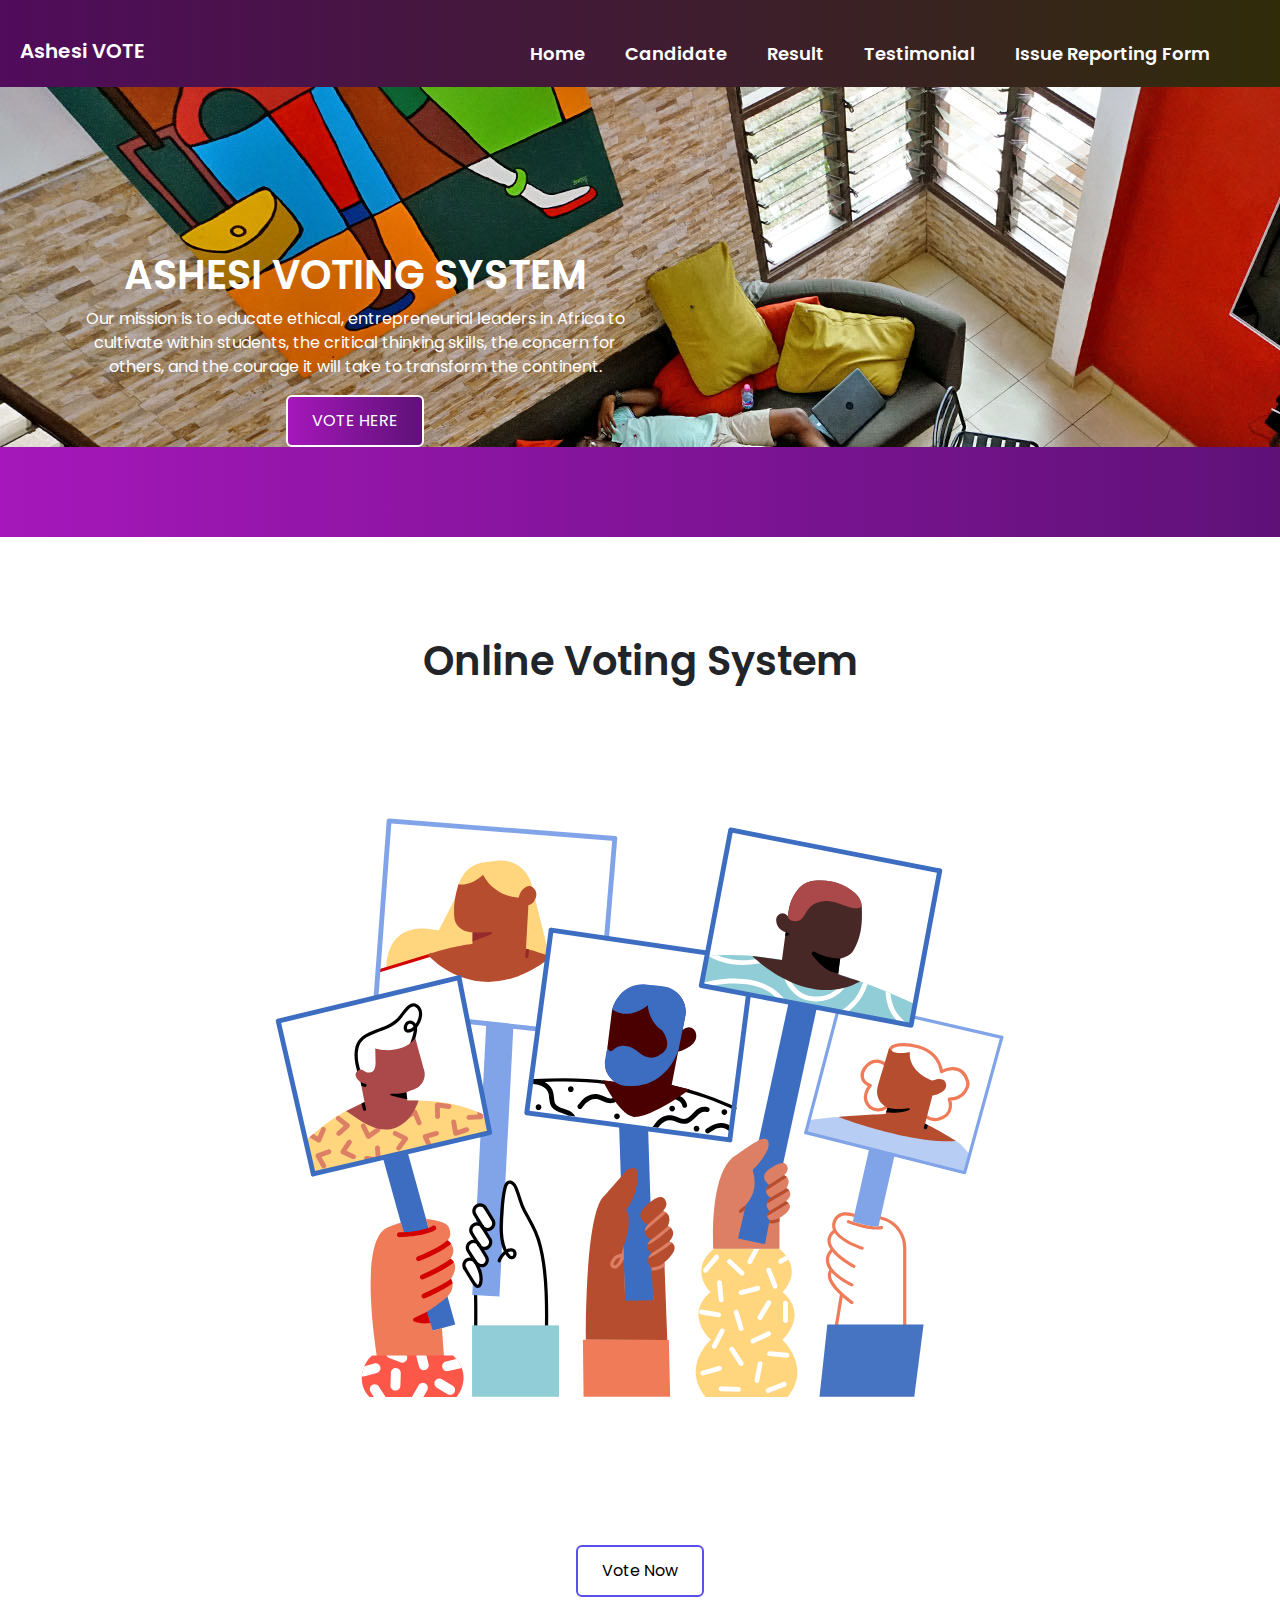
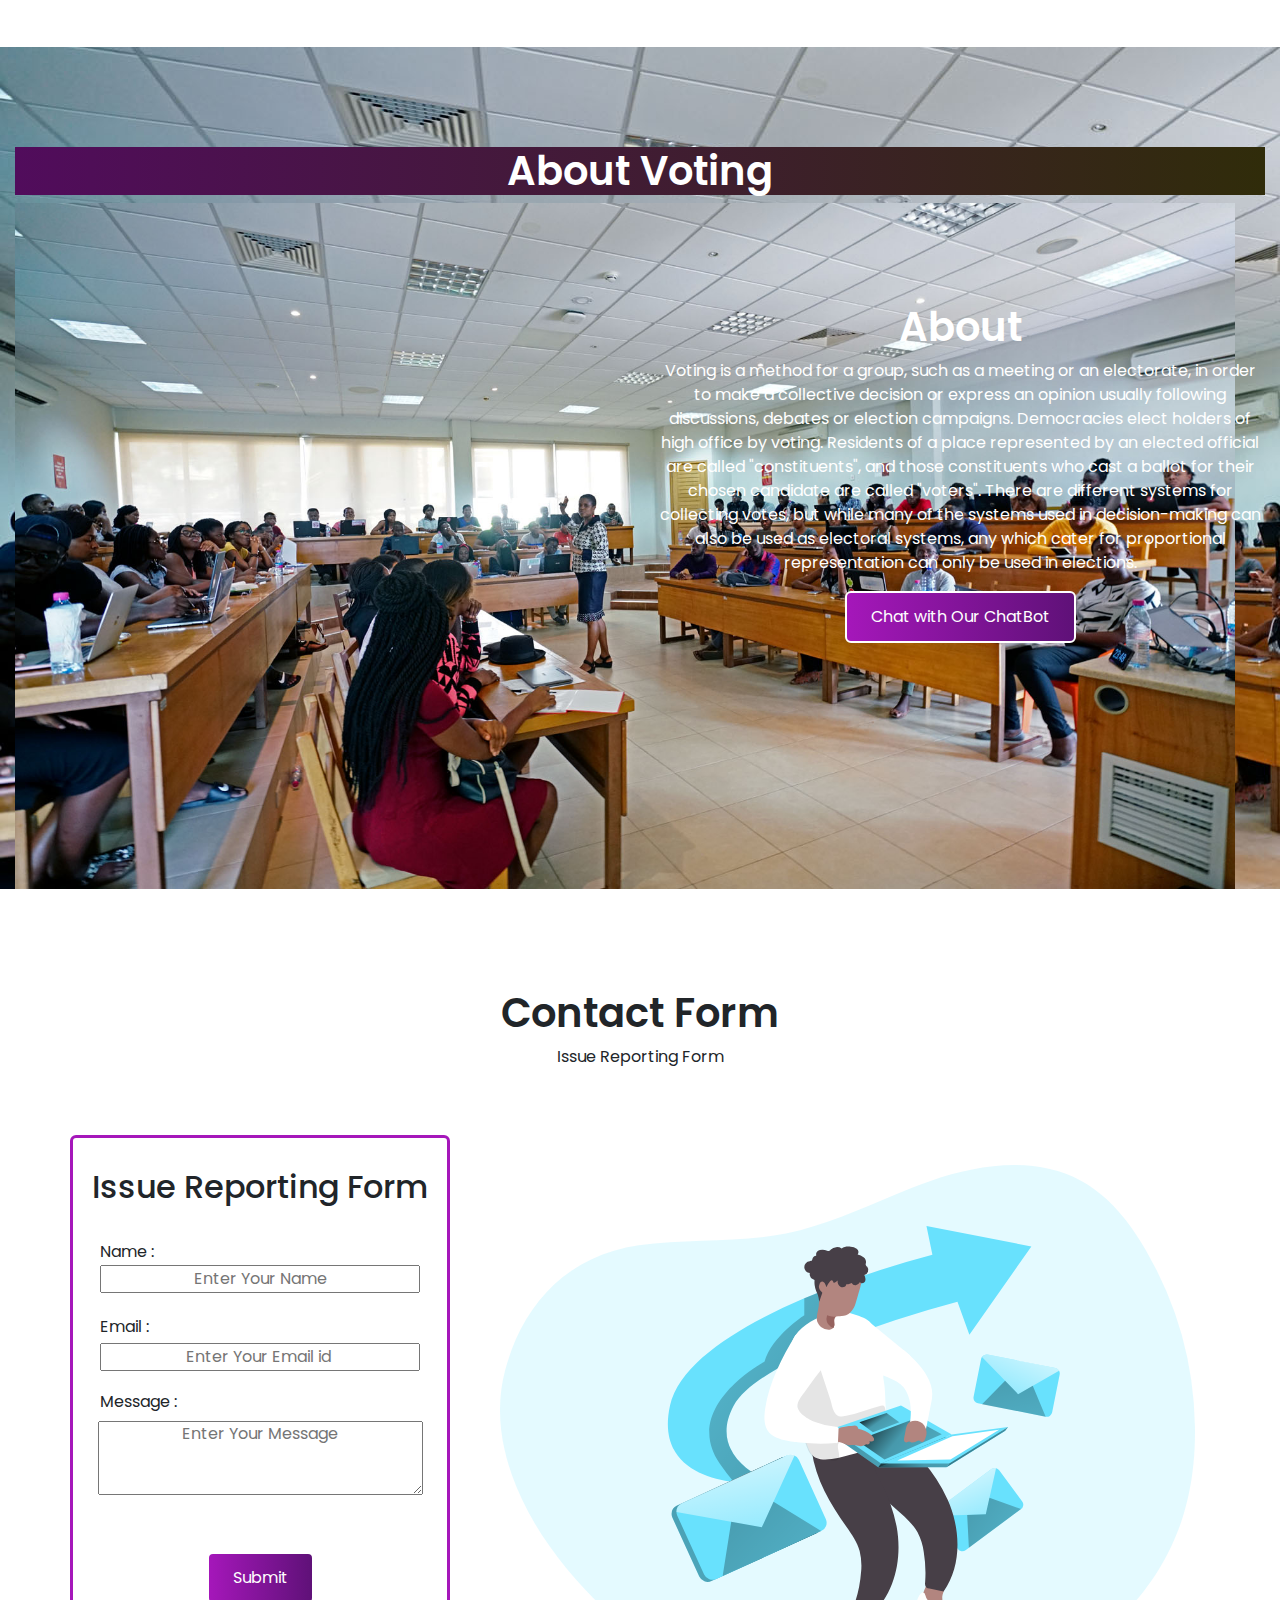
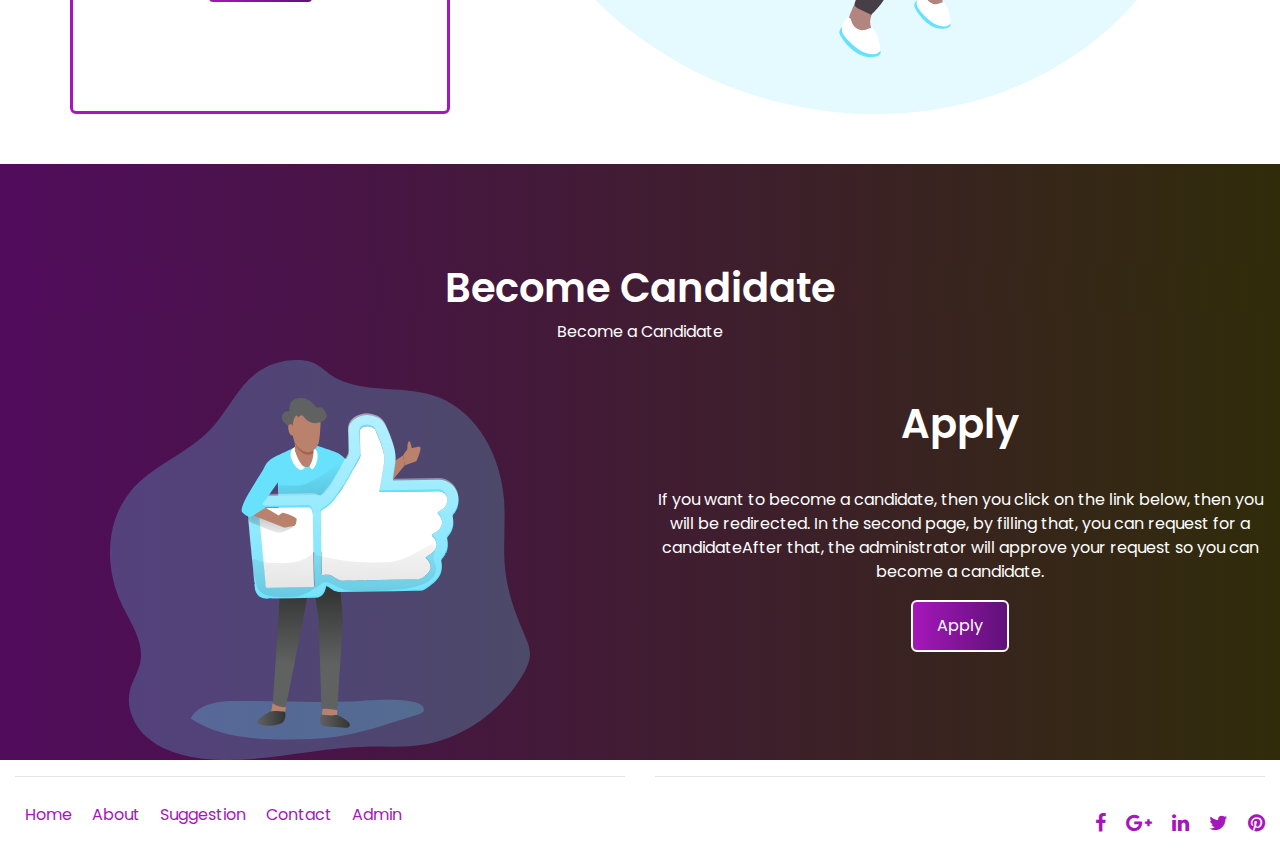
<file: index.html>
<!doctype html>
<html lang="en">
<head>
    <!-- Required meta tags -->
    <meta charset="utf-8">
    <meta name="viewport" content="width=device-width, initial-scale=1, shrink-to-fit=no">

    <!--Fonts CDN-->

    <link href="https://fonts.googleapis.com/css2?family=Poppins&display=swap" rel="stylesheet">
  
    <!-- Bootstrap CSS -->
    <link rel="stylesheet" href="css/bootstrap.min.css">
    
    <!--- Custom Css --->
    <link rel="stylesheet" href="css/style.css">

    <!-- Font Awesome CDN -->
    <link rel="stylesheet" href="https://stackpath.bootstrapcdn.com/font-awesome/4.7.0/css/font-awesome.min.css">

  <!-- Internal CSS style -->

    <style>
      .slideUpBtn {
    padding: 12px 24px;
    background-color: transparent;
    border: 2px solid hsl(243, 80%, 62%);
    border-radius: 6px;
    position: relative;
    overflow: hidden;
    transition: all 0.5s cubic-bezier(1,.15,.34,.92)
}

.slideUpBtn span {
    display: inline-block;
    transition: inherit;
    color: hsl(243, 80%, 62%);
}

.slideUpBtn:hover span {
    opacity: 0;
    transform: translateY(-100%)
}

.slideUpBtn::before {
    content: "";
    background-color: hsl(243, 80%, 62%);;
    height: 100%;
    left: 0;
    position: absolute;
    top: 0;
    transform: translateY(100%);
    transition: inherit;
    width: 100%;
    transition: transform 0.5s cubic-bezier(1,.15,.34,.92)
}

.slideUpBtn::after {
    content: 'Vote Now';
    align-items: center;
    display: flex;
    height: 100%;
    justify-content: center;
    left: 0;
    position: absolute;
    top: 0;
    transition: inherit;
    transform: translateY(100%);
    width: 100%;

}

.slideUpBtn:hover::before {
    transform: translateY(0) scale(3);
    transition-delay: .025s;
}

.slideUpBtn:hover::after {
    opacity: 1;
    color: hsl(222, 100%, 95%);
    transform: translateY(0);
}
    </style>
<!-- End Internal CSS -->
</head>
<body>

<!------------------  Navbar Section ------------------>

<div class="container-fluid" id="cont-3">
<header id="nav-bar">
  <nav class="navbar navbar-expand-lg navbar-light bg-dark">
    <a class="navbar-brand" href=index.html  style="color: white; font-weight: 600; margin-top: 15px;">Ashesi VOTE</a>
    <button class="navbar-toggler" type="button" data-toggle="collapse" data-target="#navbarNav" aria-controls="navbarNav" aria-expanded="false" aria-label="Toggle navigation">
      <span class="navbar-toggler-icon" style="color: white;"></span>
    </button>
    <div class="collapse navbar-collapse" id="navbarNav">
      <ul class="navbar-nav ml-auto animate__animated animate__bounceInDown" style="padding-right: 50px;">
        <li class="nav-item" >
          <a class="nav-link" href="index.html" style="color:white; font-weight: 600; text-align: center; font-size: 18px; margin-top: 20px;  text-transform: capitalize; padding: 20px;">Home</a>
        </li>
        <li class="nav-item" >
          <a class="nav-link" href="year.php"  style="color: white; font-weight: 600; text-align: center; font-size: 18px; margin-top: 20px;  text-transform: capitalize; padding: 20px;">Candidate</a>
        </li>
      
        <li class="nav-item">
          <a class="nav-link" href="result.php" style="color: white; font-weight: 600; text-align: center; font-size: 18px; margin-top: 20px;  text-transform: capitalize; padding: 20px;">Result</a>
        </li>
      
        <li class="nav-item" >
          <a class="nav-link" href="testimonial.php"  style="color: white; font-weight: 600; text-align: center; font-size: 18px; margin-top: 20px;  text-transform: capitalize; padding: 20px;">Testimonial</a>
        </li>
        <li class="nav-item" >
         
        </li>
        <li class="nav-item" >
          <a class="nav-link" href="contact_form.php"  style="color: white; font-weight: 600; text-align: center; font-size: 18px; margin-top: 20px;  text-transform: capitalize; padding: 20px;">Issue Reporting Form </a>
        </li>
      </ul>
    </div>
  </nav>
</header>

<!------------------  HomePage Section ------------------>


<section id="banner">
  <div class="container">
    <div class="row">
      <div class="col-md-6 animate__animated animate__bounceInLeft" style="text-align: center;">
        <h1 style='color:white'>ASHESI VOTING SYSTEM</h1>
        <p style="color: white;">Our mission is to educate ethical, entrepreneurial leaders in Africa to cultivate within students, the critical thinking skills, the concern for others, and the courage it will take to transform the continent.</p>
      <a href="year.php"><button class="magnifyBtn">VOTE HERE</button></a>
      </div>
      
      <div class="col-md-6"> 
        
        
             <!--<img src="img/Ashesi_admissions_banner_square_b_2020.jpg" alt="" srcset="" height="400vh " width="100%" class="animate__animated animate__bounceInRight " style="margin-left: 10px; margin-top: 20px;" >-->
                </div> 
            </div>  
         </div>
        </div>
      </div>
    </div>
</section>
 <!------------------  Space Section ------------------> 
  
<section class="space">
  <div class="container">
    <div class="col-md-12">
      <div class="row">
    
      </div>
    </div>
</section>
</div>

<!------------------  Candidate Section ------------------>

<div class="container">
  <div class="row">
    <div class="col-md-12">     
      <h1>Online Voting System</h1>
    </div>
    <div class="col-md-12" style=" width: 100%; ">
      <img src="img/10.svg" alt="" srcset="">
    </div>


      <div class="col-md-12">
      <a href="year.php" ><span ><button style="margin-top: 20px;" class="slideUpBtn">Vote Now</button></span></a>
    </div>  
    </div>
  </div>
  </div>
</div>

<!------------------  About Section ------------------>
<section>
    <div class="container-fluid" style="margin-top: 50px;">
      <div class="row" style="background-image: url(../img/Ashesi_Campus_12-min.jpg)"; width="100%">
        <div class="col-md-12" style="background-image: url(../img/Ashesi_Campus_12-min.jpg) ; color: white;">
          <h1 style="text-align: center; background-image: linear-gradient(to right,  #510c5c,#302c0a   ); color: white;"> About Voting</h1>
          

        </div>
        <div class="col-md-6" >
          <img src="img/Ashesi_Campus_12-min.jpg"; width="200%"; alt="" srcset="" >
        </div>
        <div class="col-md-6" data-aos="center">
          <h1 style="color: white; center-top: 40px;" class=" ">About</h1>
          <p style="color: white;" class=" ">Voting is a method for a group, such as a meeting or an electorate, 
            in order to make a collective decision or express an opinion usually following discussions, 
            debates or election campaigns. Democracies elect holders of high office by voting. 
            Residents of a place represented by an elected official are called "constituents", 
            and those constituents who cast a ballot for their chosen candidate are called "voters". 
            There are different systems for collecting votes, but while many of the systems used in decision-making can also be used as electoral systems, 
            any which cater for proportional representation can only be used in elections.</p>

            <a href="bot.php"><button class="magnifyBtn">Chat with Our ChatBot</button></a>
        </div>
        
      </div>
      </div>
    </div>
</section>
<!------------------   Form Section ------------------>
  <section>
    <div class="container">
      <div class="row">
        <div class="col-md-12">
          <h1> Contact Form </h1>
          <p style="padding-bottom:50px;">Issue Reporting Form  </p>  
        </div>
        <div class="col-md-4" style="border-radius: 6px; border: 3px  #a517ba solid;">
          <h2 style="padding-top: 30px;">Issue Reporting Form </h2>
          <?php 
		if(isset($_SESSION['error'])){
			echo $_SESSION['error'];
			unset($_SESSION['error']);
			}
	?>
          
          <form action="dp_reg_user.php" method="post">
            <table>
              <tr>
                <label style="float: left; position: absolute; margin-top: 25px; margin-left: -160px; outline:none;"> Name :</label>
				      	<td style="padding-top: 50px;"><input placeholder="Enter Your Name" type="text" name="txtName" ></td>
              </tr>
              <tr >
                <label style="float: left; position: absolute; margin-top: 100px;  px; margin-left: -160px;"> Email :</label>
					      <td style="padding-top: 50px;"><input required placeholder="Enter Your Email id " type="email" name="txtEmail"></td>
              </tr>
              <tr>
                <label style="float: left; position: absolute; margin-top: 175px; margin-left: -160px;"> Message :</label>
                <td style="padding-top: 50px;"><textarea placeholder="Enter Your Message" name="txtMessage" rows="3" cols="22"></textarea></td>
              
              </tr>
              <tr>
              <td style="padding-top: 50px; padding-bottom: 30px;"><button class="magnifyBtn">Submit</button></a></td>
              </tr>
            </table>
          </form>
        </div>
        <div class="col-md-8" style="padding-left: 50px; width: 100%; padding-top: 30px;">
          <img src="img/6.svg" alt="" srcset="">
        </div>
      </div>
    </div>
</section>

<section>
  <div class="container-fluid" style="margin-top: 50px;">
    <div class="row" style="background: linear-gradient(to right,  #510c5c,#302c0a  );" width="100%">
      <div class="col-md-12" style="background-image: linear-gradient(to right, #510c5c,#302c0a  ); color: white;">
        <h1 style="text-align: center; background-image: linear-gradient(to right, #510c5c,#302c0a  ); color: white;"> Become Candidate</h1>
        <p>Become a Candidate</p>
      </div>
      <div class="col-md-6" >
        <img src="img/11.svg" style="height: 400px;" >
      </div>
      <div class="col-md-6" data-aos="fade-left">
        <h1 style="color: white; margin-top: 40px; margin-bottom: 40px;" class=" ">Apply</h1>
        <p style="color: white;" >
          If you want to become a candidate, then you click on the link below, then you will be redirected. In the second
           page, by filling that, you can request for a candidateAfter that, the administrator will approve your request so you can become a candidate.
           </p>
           <a href="insert_cand_year.php"><button class="magnifyBtn" style="margin-bottom: 40px;">Apply</button></a>
      </div>
    </div>
    </div>
  </div>
</section>

<!------------------  Footer Section ------------------>

<section>
<div class="container-fluid">
  <div class="row">
    <div class="col-md-6">
      <hr>
      <div class="Footer">
        <ul style="display: flex;">
          <li style="list-style: none; padding: 10px; "><a href="index.html" style="text-decoration: none; color: #a517ba;">Home</a></li>
          <li style="list-style: none; padding: 10px; "><a href="about.php" style="text-decoration: none; color: #a517ba;">About</a></li>
          <li style="list-style: none; padding: 10px; "><a href="suggestion.html" style="text-decoration: none; color: #a517ba;">Suggestion</a></li>
          <li style="list-style: none; padding: 10px; "><a href="contact_form.php" style="text-decoration: none; color: #a517ba;">Contact</a></li>
          <li style="list-style: none; padding: 10px; "><a href="admin_login.php" style="text-decoration: none; color: #a517ba;">Admin</a></li>
         
        </ul>
      </div>
    </div>
    <div class="col-md-6">
      <hr>
      <div class="social-icon">
        <ul >
                        <li>
                            <a href="">
                                <i class="fa fa-facebook"></i>
                            </a>
                        </li>
                        <li>
                            <a href="">
                                <i class="fa fa-google-plus"></i>
                            </a>
                        </li>
                        <li>
                            <a href="">
                                <i class="fa fa-linkedin"></i>
                            </a>
                        </li>
                        <li>
                            <a href="">
                                <i class="fa fa-twitter"></i>
                            </a>
                        </li>
                        <li>
                            <a href="">
                                <i class="fa fa-pinterest"></i>
                            </a>
                        </li>
                    </ul>
      </div>
    </div>
  </div>
</div>
</section>

    <!-- Optional JavaScript -->
    <!-- jQuery first, then Popper.js, then Bootstrap JS -->
  
    <script src="js/jquery-3.2.1.slim.min.js"></script>
    <script src="js/popper.min.js"></script>    
    <script src="js/bootstrap.min.js"></script>  
 
  </body>
</html>
</file>
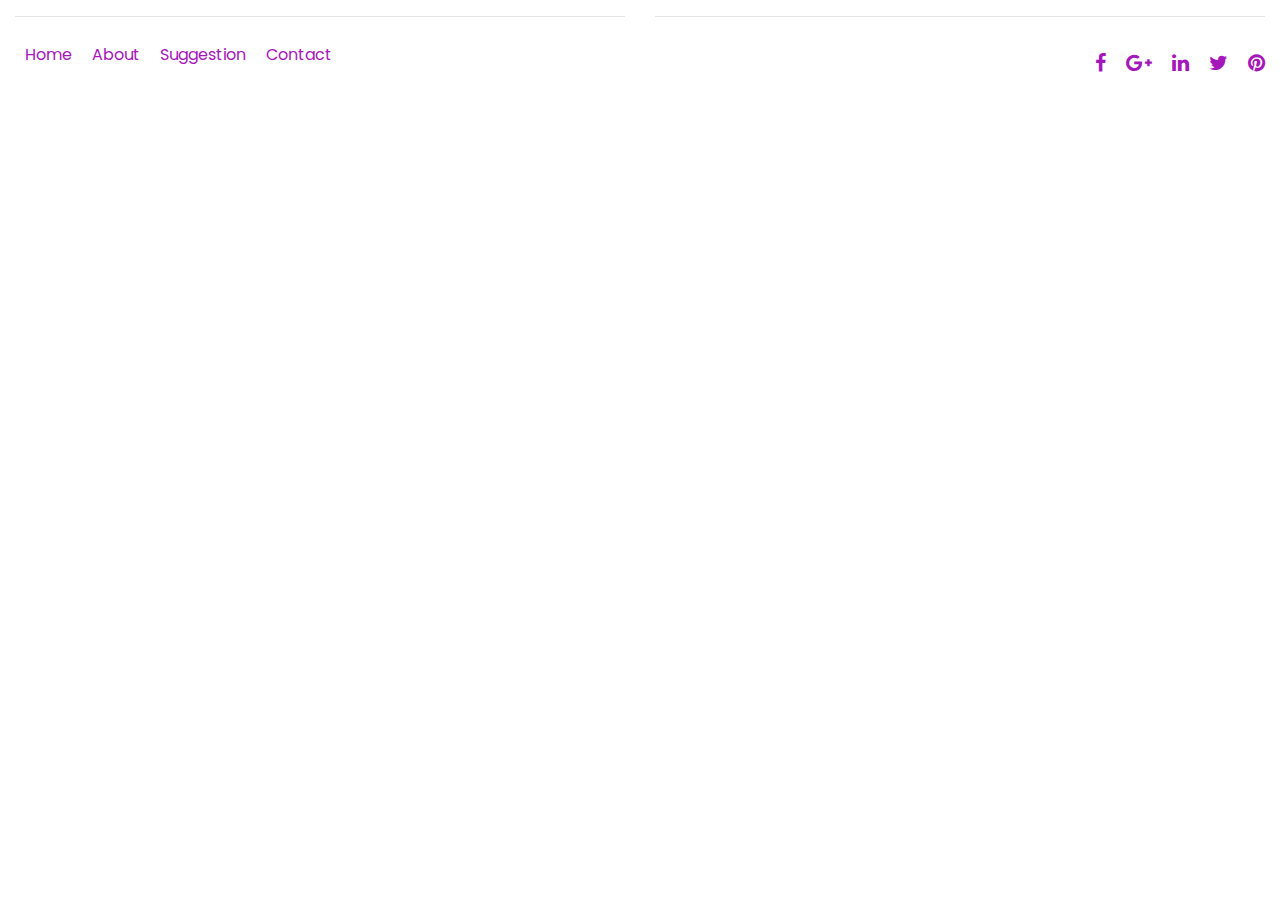
<file: footer.html>
<!DOCTYPE html>
<html lang="en">
<head>
  <meta charset="UTF-8">
  <meta name="viewport" content="width=device-width, initial-scale=1.0">
  <title></title>
     <!-- Required meta tags -->
 <meta charset="utf-8">
 <meta name="viewport" content="width=device-width, initial-scale=1, shrink-to-fit=no">

 <link href="https://fonts.googleapis.com/css2?family=Poppins&display=swap" rel="stylesheet">
 <!-- <link rel="stylesheet" href="css/animate.min.css"> -->

 <!-- Bootstrap CSS -->
 <link rel="stylesheet" href="css/bootstrap.min.css">
 <link rel="stylesheet" href="css/style.css">
 <link rel="stylesheet" href="https://stackpath.bootstrapcdn.com/font-awesome/4.7.0/css/font-awesome.min.css">
</head>
<body>
  <section id="footersection">
    <div class="container-fluid">
      <div class="row">
        <div class="col-md-6">
          <hr>
          <div class="Footer">
            <ul style="display: flex;">
              <li style="list-style: none; padding: 10px; "><a href="index.html" style="text-decoration: none; color: #a517ba;">Home</a></li>
              <li style="list-style: none; padding: 10px; "><a href="about.php" style="text-decoration: none; color: #a517ba;">About</a></li>
              <li style="list-style: none; padding: 10px; "><a href="suggestion.html" style="text-decoration: none; color: #a517ba;">Suggestion</a></li>
              <li style="list-style: none; padding: 10px; "><a href="contact_form.php" style="text-decoration: none; color: #a517ba;">Contact</a></li>
              <a class="nav-link" href="admin_login.php"  style="color: white; font-weight: 600; text-align: center; font-size: 18px; margin-top: 20px;  text-transform: capitalize; padding: 20px;">Admin</a>
            </ul>
          </div>
        </div>
        <div class="col-md-6">
          <hr>
          <div class="social-icon">
            <ul >
                            <li>
                                <a href="">
                                    <i class="fa fa-facebook"></i>
                                </a>
                            </li>
                            <li>
                                <a href="">
                                    <i class="fa fa-google-plus"></i>
                                </a>
                            </li>
                            <li>
                                <a href="">
                                    <i class="fa fa-linkedin"></i>
                                </a>
                            </li>
                            <li>
                                <a href="">
                                    <i class="fa fa-twitter"></i>
                                </a>
                            </li>
                            <li>
                                <a href="">
                                    <i class="fa fa-pinterest"></i>
                                </a>
                            </li>
                        </ul>
          </div>
        </div>
      </div>
    </div>
    </section>
    
        <!-- Optional JavaScript -->
        <!-- jQuery first, then Popper.js, then Bootstrap JS -->
      
        <script src="js/jquery-3.2.1.slim.min.js"></script>
        <script src="js/popper.min.js"></script>    
        <script src="js/bootstrap.min.js"></script>  
        <!-- <script src="js/aos.js"></script>
        <script>
         AOS.init();
        </script> -->
</body>
</html>
</file>
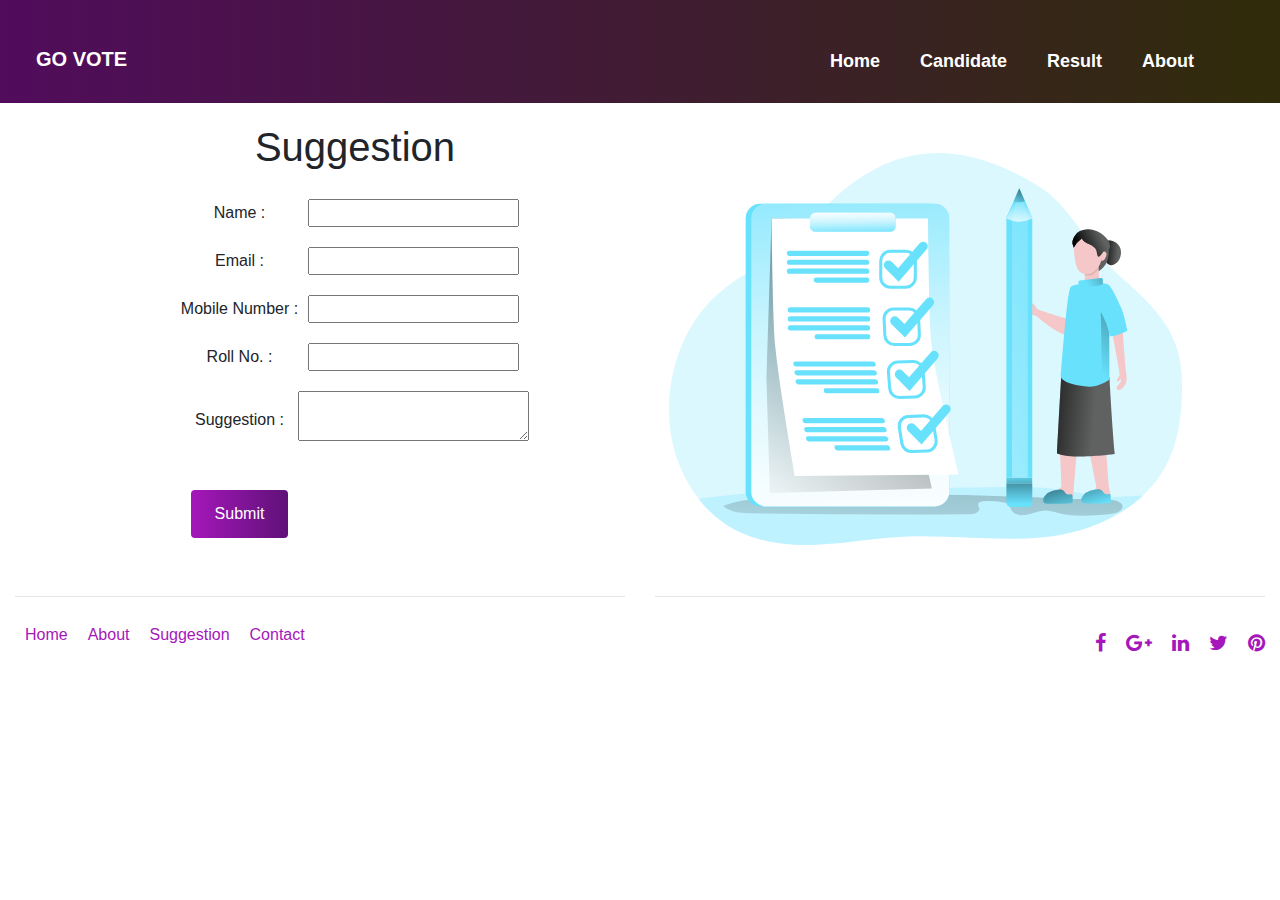
<file: suggestion.html>
<!DOCTYPE html>
<html lang="en">
<head>
    <meta charset="UTF-8">
    <meta name="viewport" content="width=device-width, initial-scale=1.0">
    <title>Document</title>
    <link rel="stylesheet" href="css/style.css">
    <link rel="stylesheet" href="css/bootstrap.min.css">
    <link rel="stylesheet" href="https://stackpath.bootstrapcdn.com/font-awesome/4.7.0/css/font-awesome.min.css">

    <style>
      .td-1{
          text-align: center;
          padding-top: 20px;
          
      }
     
    </style>
</head>
<body>
    <div class="container-fluid" id="cont-3">
        <header id="nav-bar">
          <nav class="navbar navbar-expand-lg navbar-light bg-dark">
            <a class="navbar-brand" href="index.html"  style="color: white; font-weight: 600; margin-top: 15px;">GO VOTE</a>
            <button class="navbar-toggler" type="button" data-toggle="collapse" data-target="#navbarNav" aria-controls="navbarNav" aria-expanded="false" aria-label="Toggle navigation">
              <span class="navbar-toggler-icon" style="color: white;"></span>
            </button>
            <div class="collapse navbar-collapse" id="navbarNav">
              <ul class="navbar-nav ml-auto animate__animated animate__bounceInDown" style="padding-right: 50px;">
                <li class="nav-item" >
                  <a class="nav-link" href="index.html" style="color:white; font-weight: 600; text-align: center; font-size: 18px; margin-top: 20px;  text-transform: capitalize; padding: 20px;">Home</a>
                </li>
                <li class="nav-item" >
                  <a class="nav-link" href="candidate.php"  style="color: white; font-weight: 600; text-align: center; font-size: 18px; margin-top: 20px;  text-transform: capitalize; padding: 20px;">Candidate</a>
                </li>
              
                <li class="nav-item">
                  <a class="nav-link" href="result.php" style="color: white; font-weight: 600; text-align: center; font-size: 18px; margin-top: 20px;  text-transform: capitalize; padding: 20px;">Result</a>
                </li>
              
                <li class="nav-item" >
                  <a class="nav-link" href="about.php"  style="color: white; font-weight: 600; text-align: center; font-size: 18px; margin-top: 20px;  text-transform: capitalize; padding: 20px;">About</a>
                </li>
              
              </ul>
            </div>
          </nav>
        </header>
    


    </section>
    <section id="center">
    <div class="container">
        <div class="row">
            <div class="col-md-6" >
                <h1 style="padding-top: 20px;">Suggestion</h1>
                <form action="insert_sugg.php" method="post">
                <table>
                    <tr>
                        <td class="td-1">Name :</td>
                        <td class="td-1"><input required type="text" style="text-align: left;" name="txtName"></td>
                    </tr>
                    <tr>
                        <td class="td-1">Email :</td>
                        <td class="td-1"><input required type="email" style="text-align: left;" name="txtEmail"></td>
                    </tr>
                    <tr>
                        <td class="td-1">Mobile Number :</td>
                        <td class="td-1"><input required type="number" style="text-align: left;" name="txtNumber"></td>
                    </tr>
              
                    <tr>
                        <td class="td-1">Roll No. :</td>
                        <td class="td-1"><input required type="number" style="text-align: left;" name="txtRollNo"></td>
                    </tr>
                    <tr>
                        <td class="td-1">Suggestion :</td>
                        <td class="td-1"><textarea style="text-align: left;" name="txtSuggestion" id="" cols="23" rows="2" placeholder=""></textarea></td>
                    </tr>
                    <tr>
                        <td class="td-2" id style="padding-top: 40px; padding-bottom: 40px;" ><button class="magnifyBtn" name="Submit">Submit</button></td>
                    </tr>
                </table>
              </form>
            </div>
            <div class="col-md-6" style="padding-top: 50px;">
                <img src="img/8.svg" alt="" srcset="" width="95%">
            </div>
        </div>
    </div>
</section>
<div class="container-fluid">
    <div class="row">
      <div class="col-md-6">
        <hr>
        <div class="Footer">
          <ul style="display: flex;">
            <li style="list-style: none; padding: 10px; "><a href="index.html" style="text-decoration: none; color: #a517ba;">Home</a></li>
            <li style="list-style: none; padding: 10px; "><a href="about.php" style="text-decoration: none; color: #a517ba;">About</a></li>
            <li style="list-style: none; padding: 10px; "><a href="suggestion.html" style="text-decoration: none; color: #a517ba;">Suggestion</a></li>
            <li style="list-style: none; padding: 10px; "><a href="contact_form.php" style="text-decoration: none; color: #a517ba;">Contact</a></li>
          </ul>
        </div>
      </div>
      <div class="col-md-6">
        <hr>
        <div class="social-icon">
          <ul >
                          <li>
                              <a href="">
                                  <i class="fa fa-facebook"></i>
                              </a>
                          </li>
                          <li>
                              <a href="">
                                  <i class="fa fa-google-plus"></i>
                              </a>
                          </li>
                          <li>
                              <a href="">
                                  <i class="fa fa-linkedin"></i>
                              </a>
                          </li>
                          <li>
                              <a href="">
                                  <i class="fa fa-twitter"></i>
                              </a>
                          </li>
                          <li>
                              <a href="">
                                  <i class="fa fa-pinterest"></i>
                              </a>
                          </li>
                      </ul>
        </div>
      </div>
    </div>
  </div>
  </section>

  
   
       <!-- Optional JavaScript -->
    <!-- jQuery first, then Popper.js, then Bootstrap JS -->

    <script src="js/jquery-3.2.1.slim.min.js"></script>
    <script src="js/popper.min.js"></script>    
    <script src="js/bootstrap.min.js"></script>  
    <!-- <script src="js/aos.js"></script>
    <script>
     AOS.init();
    </script> -->
</body>
</html>
</file>
<file: css/style.css>
*{
    margin: 0;
    padding: 0;
    box-sizing: border-box;
    font-family: 'Poppins', sans-serif;
    scroll-behavior: smooth;
    text-align: center;
}

#nav-bar{
    position: sticky;
}
.navbar
{
   background-image: linear-gradient(to right,  #510c5c,#302c0a  ); 
    padding: 0;

}
.navbar-brand{
    height: 40px;
    padding-left: 20px;
}
#banner{
    background-image: url(../img/Ashesi_Campus_6-min.jpg);
    background-attachment: fixed;
    

    /*color: white;*/
    padding-top: 5%;
}



h1{
    font-size: 40px;
    font-weight: 600;
    margin-top: 100px;
}
.magnifyBtn {
    padding: 12px 24px;
    background: linear-gradient(to right, #a517ba,#5f1178 );
    color: white;
    border-radius: 6px;
    border: 2px white solid;
    transition: transform 250ms ease-in-out;
    margin-left:auto;
}

.magnifyBtn:hover {
    transform: scale(1.10);
}

.magnifyBtn:active {
    transform: scale(.9);
}
footer{
    background-image: linear-gradient(to right, #a517ba,#5f1178 );
    

}
.space{
    height: 10vh;
    background-image: linear-gradient(to right, #a517ba,#5f1178 );
}
.card:hover{
    transform: scale(1.05);
    box-shadow: 0 0 40px -10px rgba(0, 0, 0, 0.25);
}
#cont-3{
    margin-left: 0;
    margin-right: 0;
    padding-left: 0;
    padding-right: 0;
   
    max-width: 100%;
}
.slideUpBtn {
    padding: 12px 24px;
    background-color: transparent;
    border: 2px solid hsl(243, 80%, 62%);
    border-radius: 6px;
    position: relative;
    overflow: hidden;
    transition: all 0.5s cubic-bezier(1,.15,.34,.92)
}

.slideUpBtn span {
    display: inline-block;
    transition: inherit;
    color: hsl(243, 80%, 62%);
}

.slideUpBtn:hover span {
    opacity: 0;
    transform: translateY(-100%)
}

.slideUpBtn::before {
    content: "";
    background-color: hsl(243, 80%, 62%);;
    height: 100%;
    left: 0;
    position: absolute;
    top: 0;
    transform: translateY(100%);
    transition: inherit;
    width: 100%;
    transition: transform 0.4s cubic-bezier(1,.15,.34,.92)
}

.slideUpBtn::after {
    content: 'See More ->';
    align-items: center;
    display: flex;
    height: 100%;
    justify-content: center;
    left: 0;
    position: absolute;
    top: 0;
    transition: inherit;
    transform: translateY(100%);
    width: 100%;

}

.slideUpBtn:hover::before {
    transform: translateY(0) scale(3);
    transition-delay: .025s;
}

.slideUpBtn:hover::after {
    opacity: 1;
    color: hsl(222, 100%, 95%);
    transform: translateY(0);
}

.borderFade {
    padding-bottom: 1px;
    color: hsl(222, 25%, 14%);
    position: relative;
}

.borderFade::after {
    content: '';
    position: absolute;
    height: 2px;
    width: 100%;
    left: 0;
    bottom: 0;
    opacity: 0;
    transform: translateY(3px);
    background: hsl(243, 80%, 62%);
    transition: opacity 0.2s ease, transform 0.2s ease;
}

.borderFade:hover::after {
    opacity: 1;
    transform: translateY(0);
}
.social-icon ul{
	list-style: none;
	display: flex;
	justify-content: flex-end;
}
.social-icon li{
	padding-left: 20px;
	padding-top: 15px;
}
.social-icon li a{
    
	color:#a517ba;
    font-size: 20px;
}
table{
    margin-left: auto;
    margin-right: auto;
}
</file>
